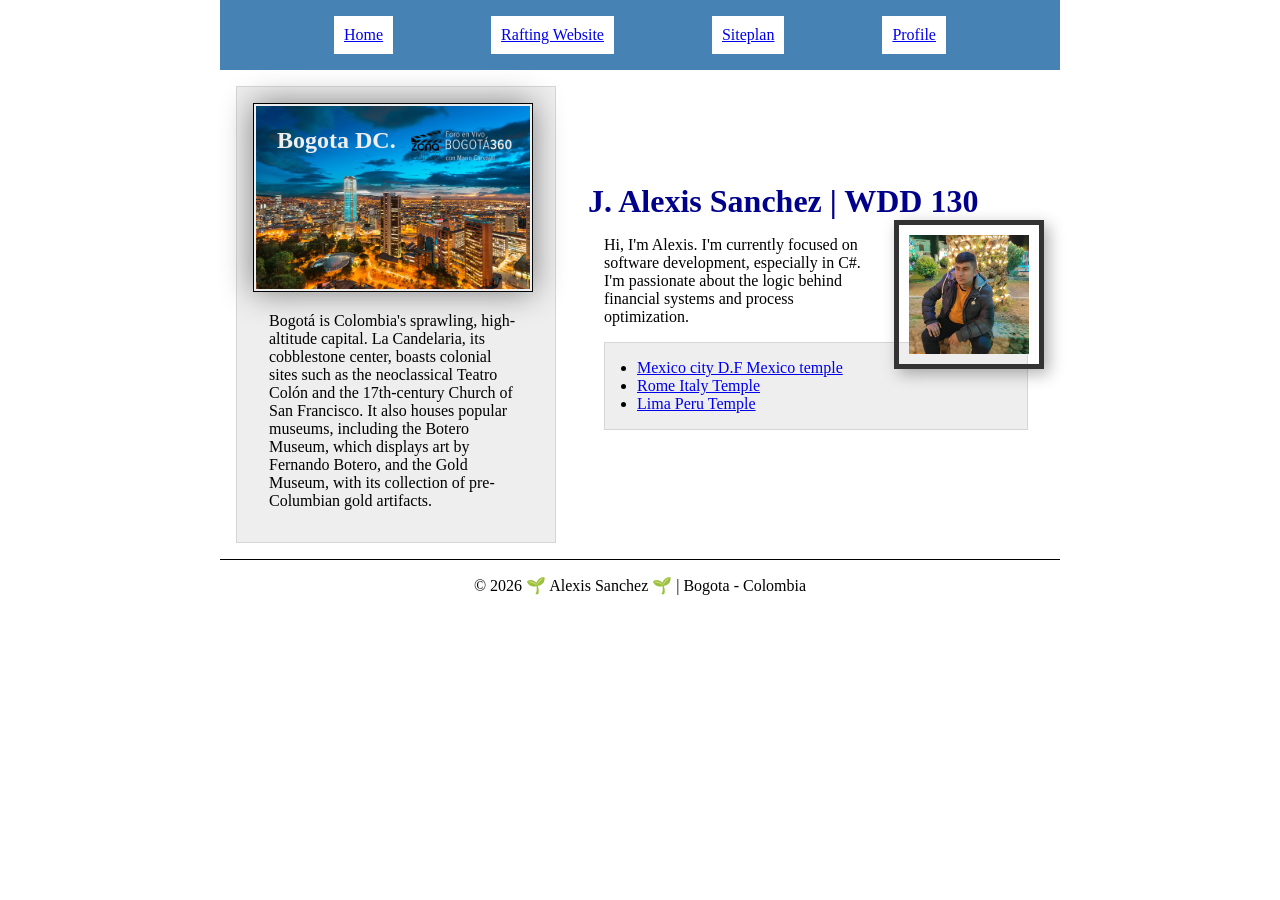
<file: index.html>
<!DOCTYPE html>
<html lang="en">

<head>
    <meta charset="UTF-8">
    <meta name="viewport" content="width=device-width, initial-scale=1.0">
    <title>J. Alexis Sanchez | WDD 130</title>
    <meta name="description"
      content="HTML fundamentals, intoducttion to principles of html and css, the pratice pages">
    <meta name="author" content="J. Alexis Sanchez">
    <link rel="stylesheet" href="styles/styles.css">

</head>

<body>
    <header>
        <nav>
            <a href="#">Home</a>
            <a href="wwr/">Rafting Website</a>
            <a href="wwr/site-plan-rafting.html">Siteplan</a>
            <a href="https://linkedin.com">Profile</a>
        </nav>
    </header>
    <div class="grid">
        <main>
            <h1>J. Alexis Sanchez | WDD 130</h1>
            <img src="images/profile.jpg" alt="Hello, My name is Alexis Sanchez">
            <p>Hi, I'm Alexis. I'm currently focused on software development, especially in C#. I'm
                passionate about the logic behind financial systems and process optimization.</p>

            <ul class="box indent">
                <li><a href="https://www.churchofjesuschrist.org/imgs/2dbb637a01da374959e9b50dd072294645917ea4/full/800%2C/0/default"
                      target="_blank">Mexico city D.F
                        Mexico temple</D></a></li>
                <li><a href="https://www.churchofjesuschrist.org/imgs/17e2c70d687fffedfe115197e57fa8f5d1d369bb/full/800%2C/0/default"
                      target="_blank">Rome Italy Temple </a></li>
                <li><a href="https://www.churchofjesuschrist.org/imgs/3f3327a93b9f11eeb2f0eeeeac1e45f6554046d6/full/800%2C/0/default"
                      target="_blank">Lima Peru Temple</a></li>
            </ul>

        </main>
        <aside class="box">
            <h2>Bogota DC.</h2>
            <img src="images/bogota.jpeg" alt="Bogota at night">
            <p>Bogotá is Colombia's sprawling, high-altitude capital. La Candelaria, its cobblestone
                center, boasts
                colonial sites such as the neoclassical Teatro Colón and the 17th-century Church of
                San
                Francisco.
                It also houses popular museums, including the Botero Museum, which displays art by
                Fernando Botero,
                and the Gold Museum, with its collection of pre-Columbian gold artifacts.</p>

        </aside>
    </div>
    <footer>
        <p>&copy; 2026 🌱 Alexis Sanchez 🌱 | Bogota - Colombia</p>
    </footer>
</body>

</html>
</file>
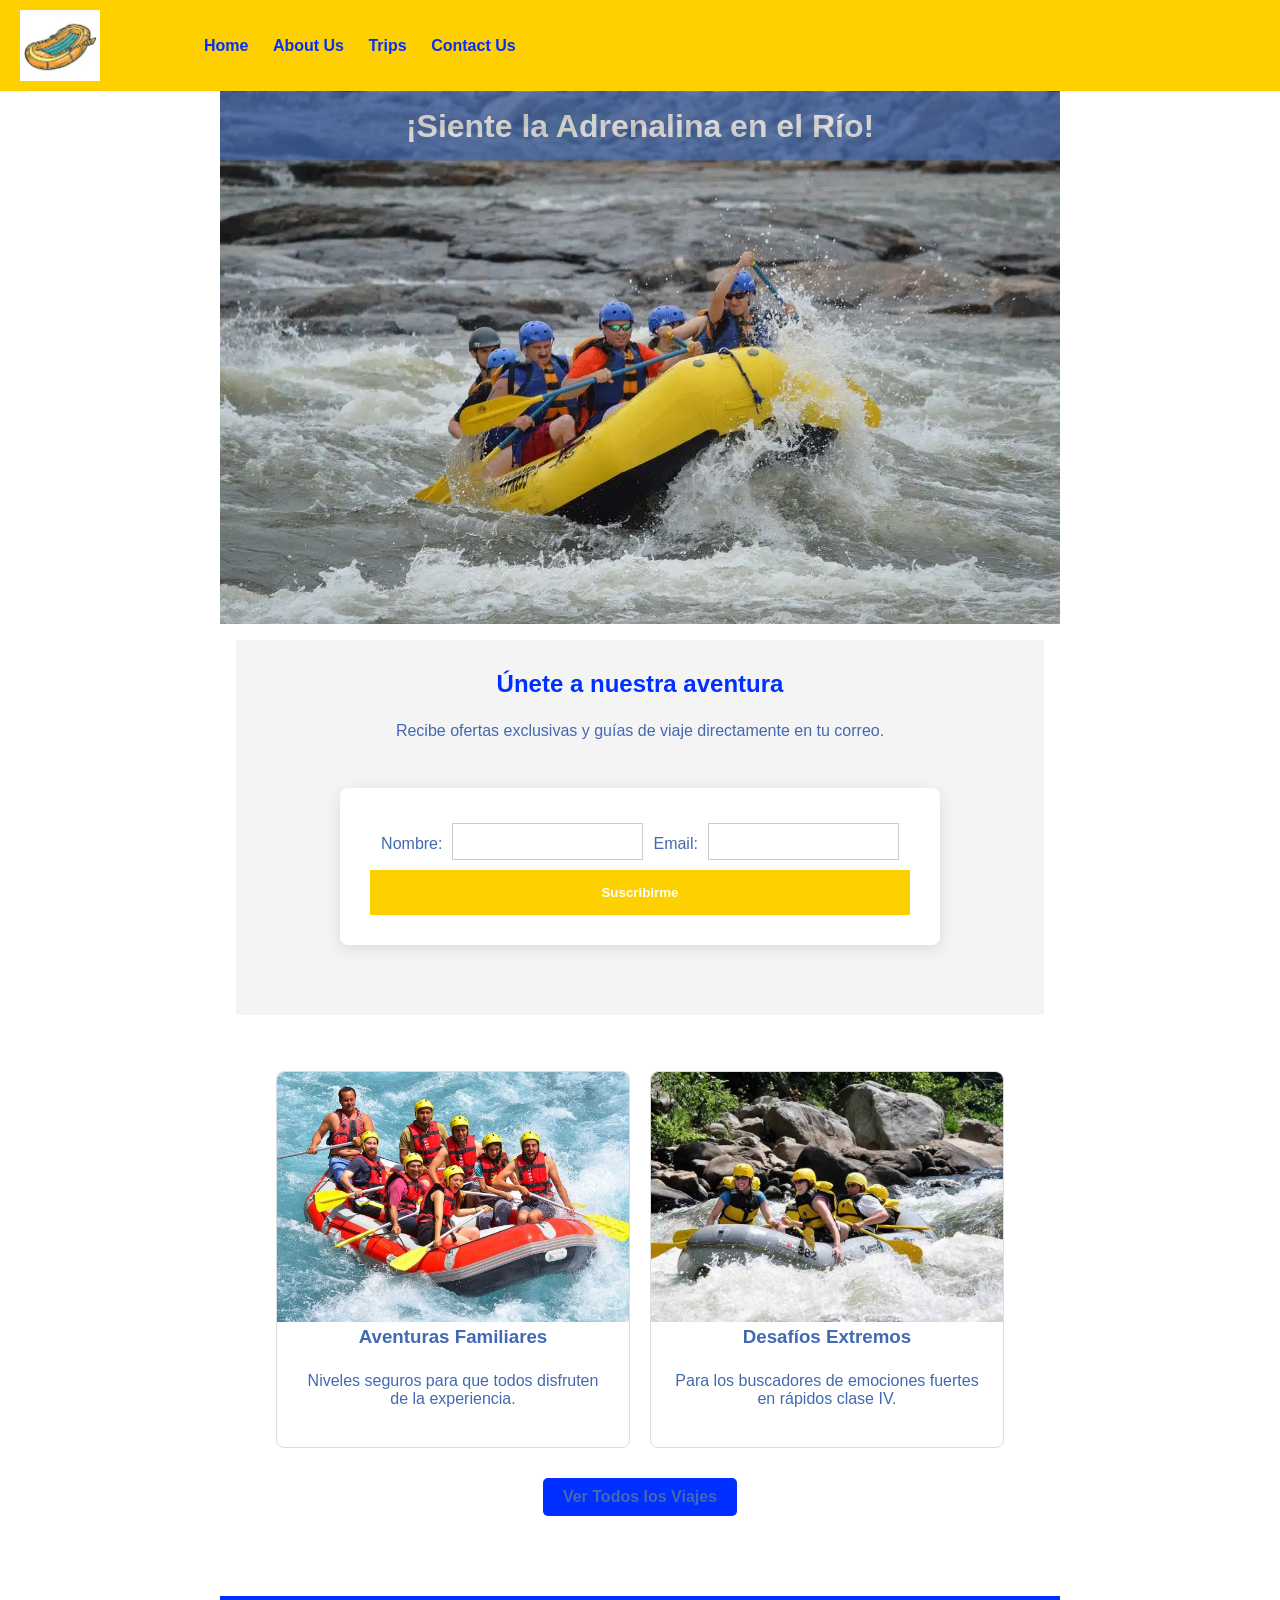
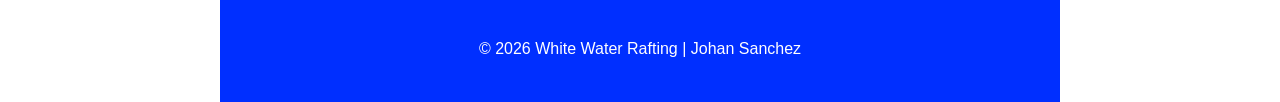
<file: wwr/index.html>
<!DOCTYPE html>
<html lang="es">

<head>
    <meta charset="UTF-8">
    <meta name="viewport" content="width=device-width, initial-scale=1.0">
    <title>White Water Rafting | Home</title>
    <meta name="description"
      content="Bienvenido a la mejor aventura de rafting en Colombia. Disfruta de la adrenalina y la naturaleza con expertos.">
    <link rel="stylesheet" href="styles/rafting.css">
</head>

<body>
    <header>
        <img src="images/logo.png.jpg" alt="Rafting Logo">
        <nav>
            <a href="index.html">Home</a>
            <a href="about.html">About Us</a>
            <a href="trips.html">Trips</a>
            <a href="contact.html">Contact Us</a>
        </nav>
    </header>

    <main>
        <div class="hero">
            <img src="images/rafting.png" alt="Rafting Adventure" class="hero-img">
            <h1 class="hero-msg">¡Siente la Adrenalina en el Río!</h1>
        </div>

        <section class="newsletter">
            <h2>Únete a nuestra aventura</h2>
            <p>Recibe ofertas exclusivas y guías de viaje directamente en tu correo.</p>
            <form>
                <label for="name">Nombre:</label>
                <input type="text" id="name" name="name" required>
                <label for="email">Email:</label>
                <input type="email" id="email" name="email" required>
                <button type="submit">Suscribirme</button>
            </form>
        </section>

        <section class="home-grid">
            <div class="grid-card">
                <img src="images/rafting1.png" alt="Rafting en familia">
                <h3>Aventuras Familiares</h3>
                <p>Niveles seguros para que todos disfruten de la experiencia.</p>
            </div>
            <div class="grid-card">
                <img src="images/rafting2.png" alt="Rafting extremo">
                <h3>Desafíos Extremos</h3>
                <p>Para los buscadores de emociones fuertes en rápidos clase IV.</p>
            </div>
            <div class="cta">
                <a href="trips.html" class="btn">Ver Todos los Viajes</a>
            </div>
        </section>
    </main>

    <footer>
        <p>&copy; 2026 White Water Rafting | Johan Sanchez</p>
    </footer>
</body>

</html>
</file>
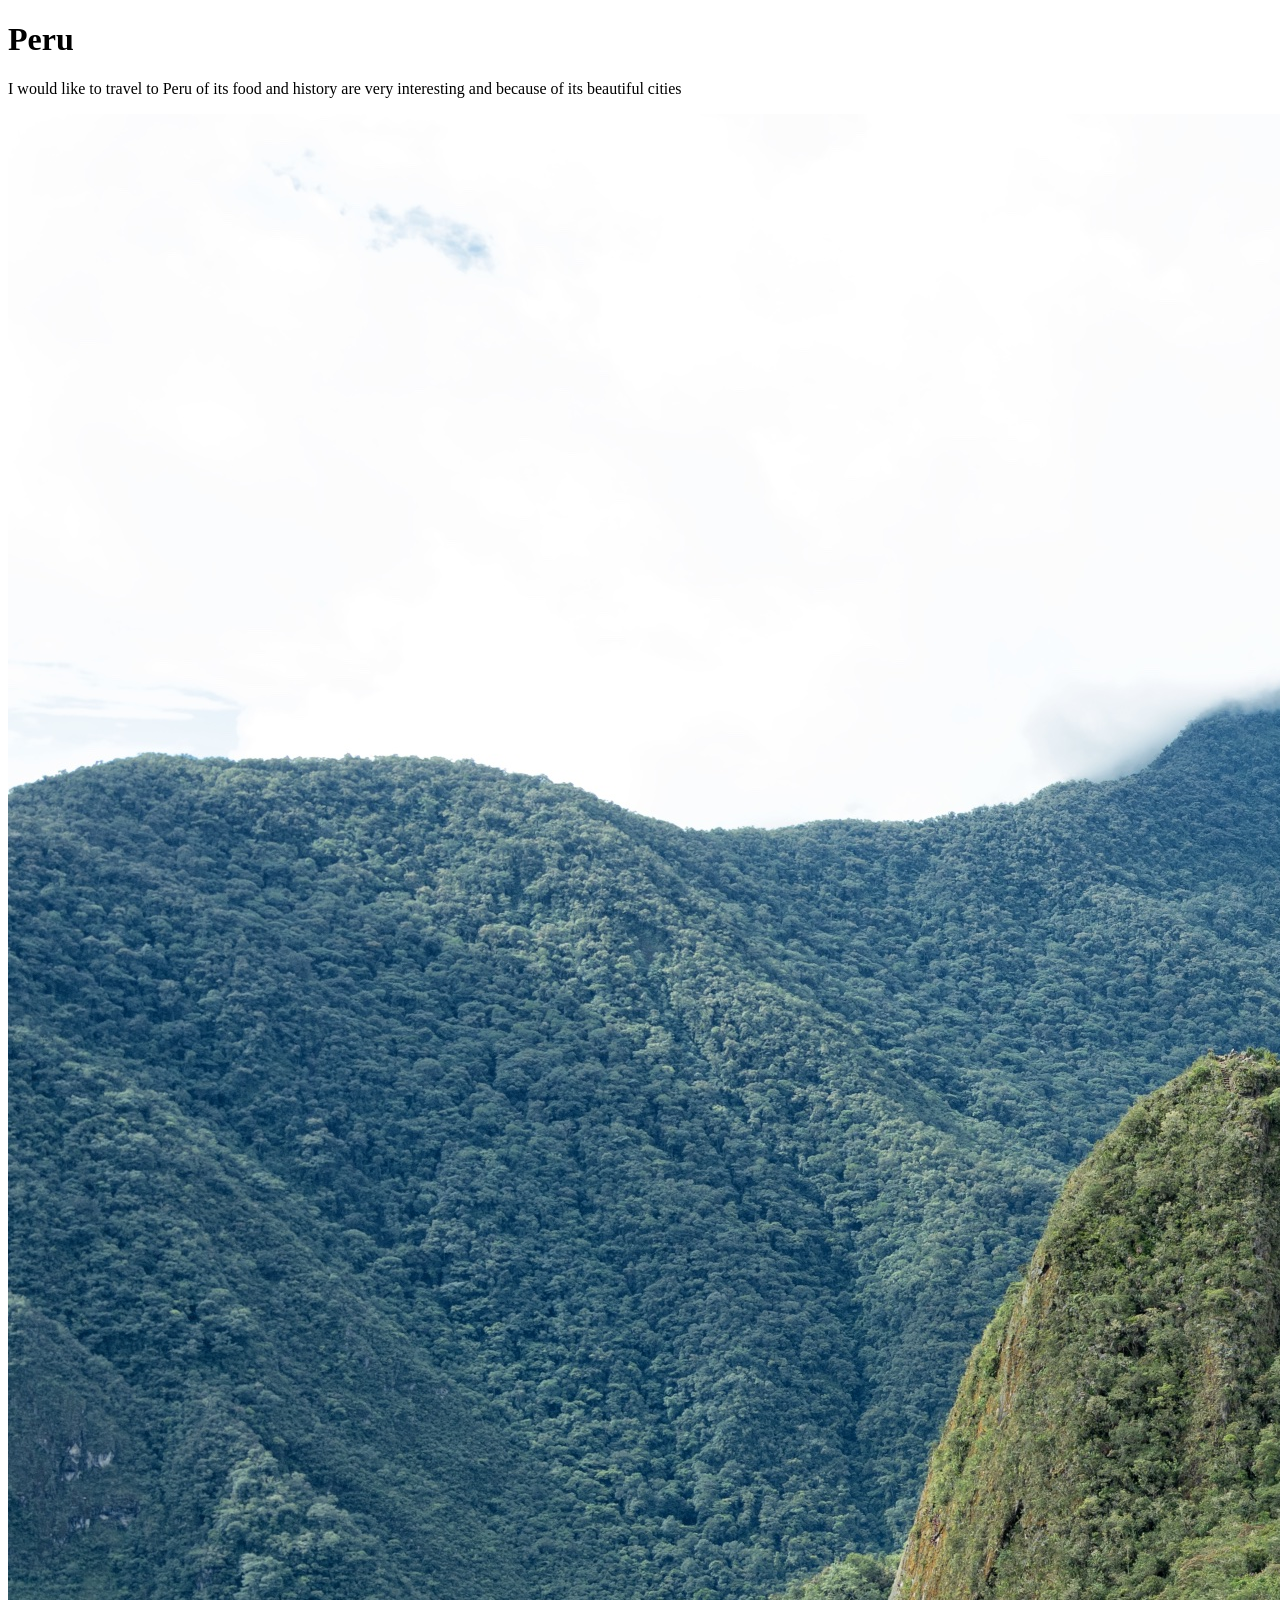
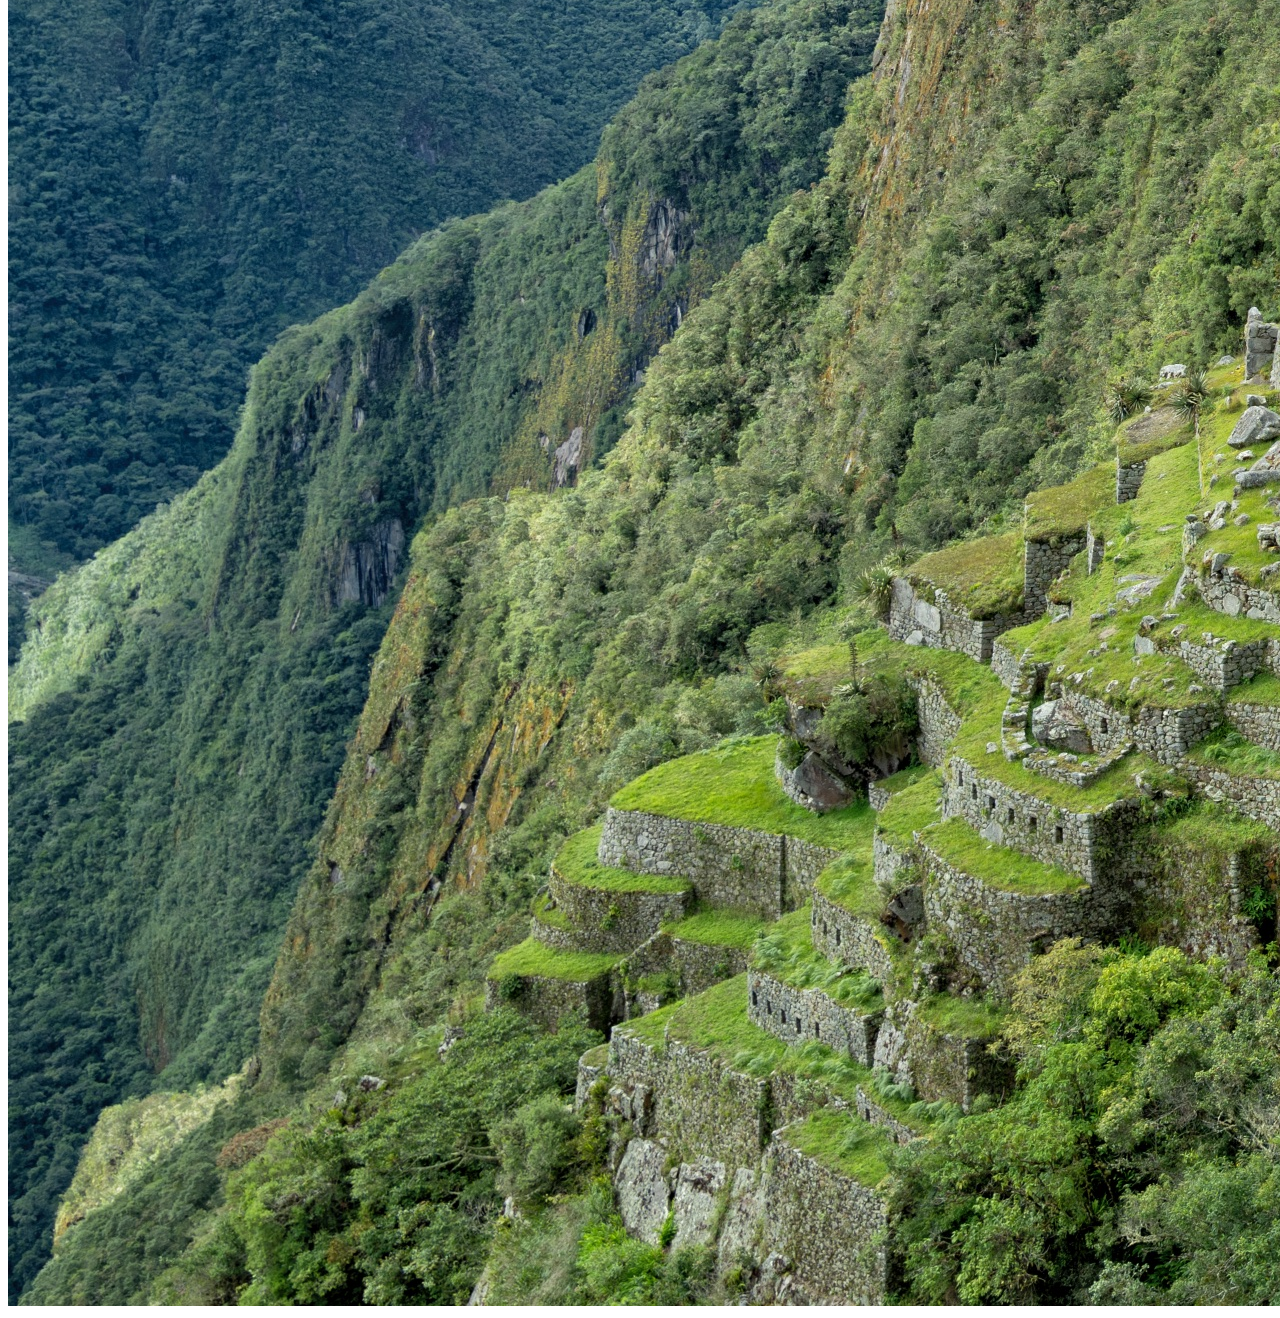
<file: week01/favorite-city.html>
<!DOCTYPE html>
<html lang="en">

<head>
    <meta charset="UTF-8">
    <meta name="viewport" content="width=device-width, initial-scale=1.0">
    <title>Favorite city</title>
</head>

<body>
    <h1>Peru</h1>
    <p>I would like to travel to Peru of its food and history are very interesting and because of
        its beautiful cities</p>
    <img src="images/machu-pichu.jpg" alt="Peru">


</body>

</html>
</file>
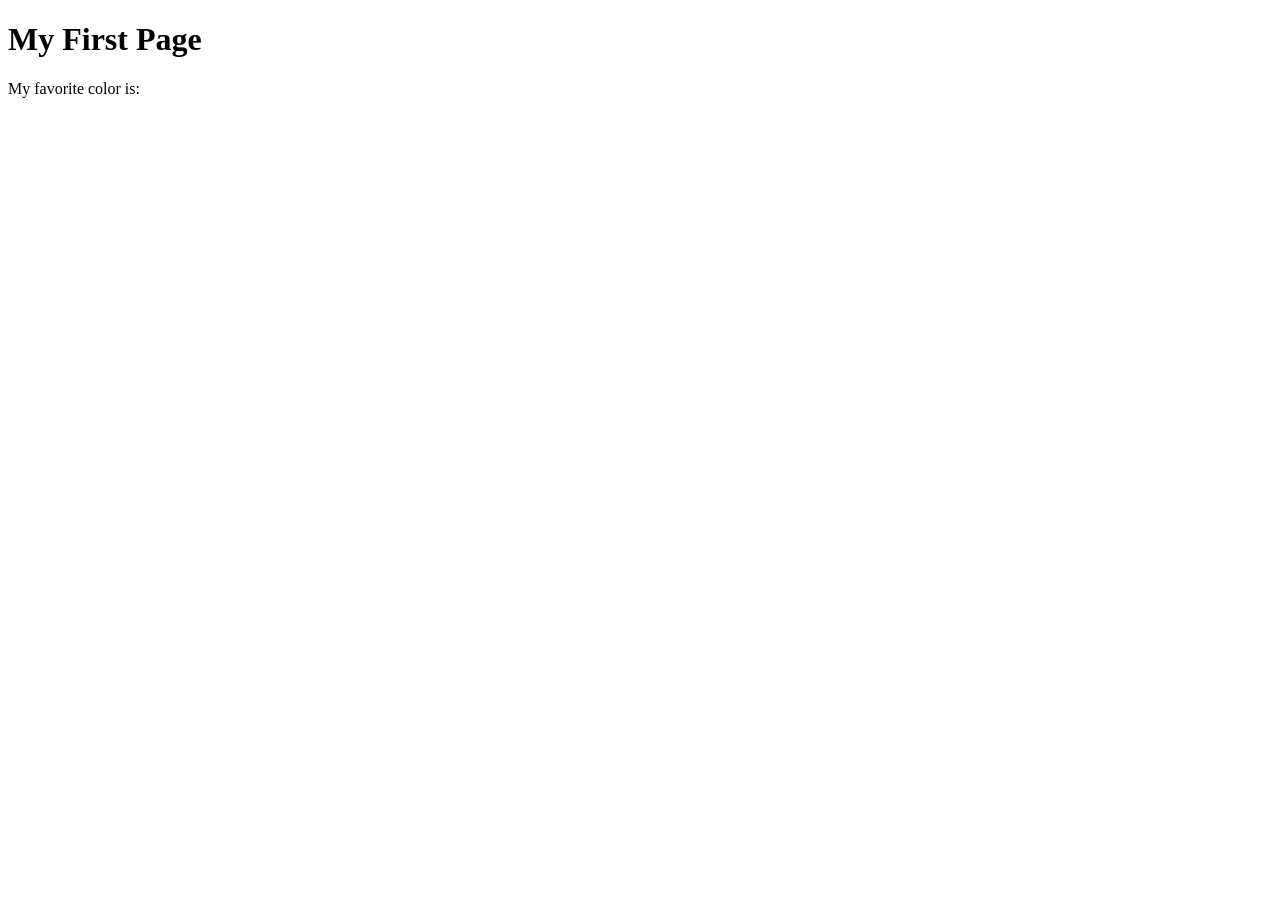
<file: week01/first-page.html>
<!DOCTYPE html>
<html lang="en">
<head>
    <meta charset="UTF-8">
    <meta name="viewport" content="width=device-width, initial-scale=1.0">
    <title>My First Page</title>
</head>
<body>
    <h1>My First Page</h1>
    <p>My favorite color is: </p>
</body>
</html>
</file>
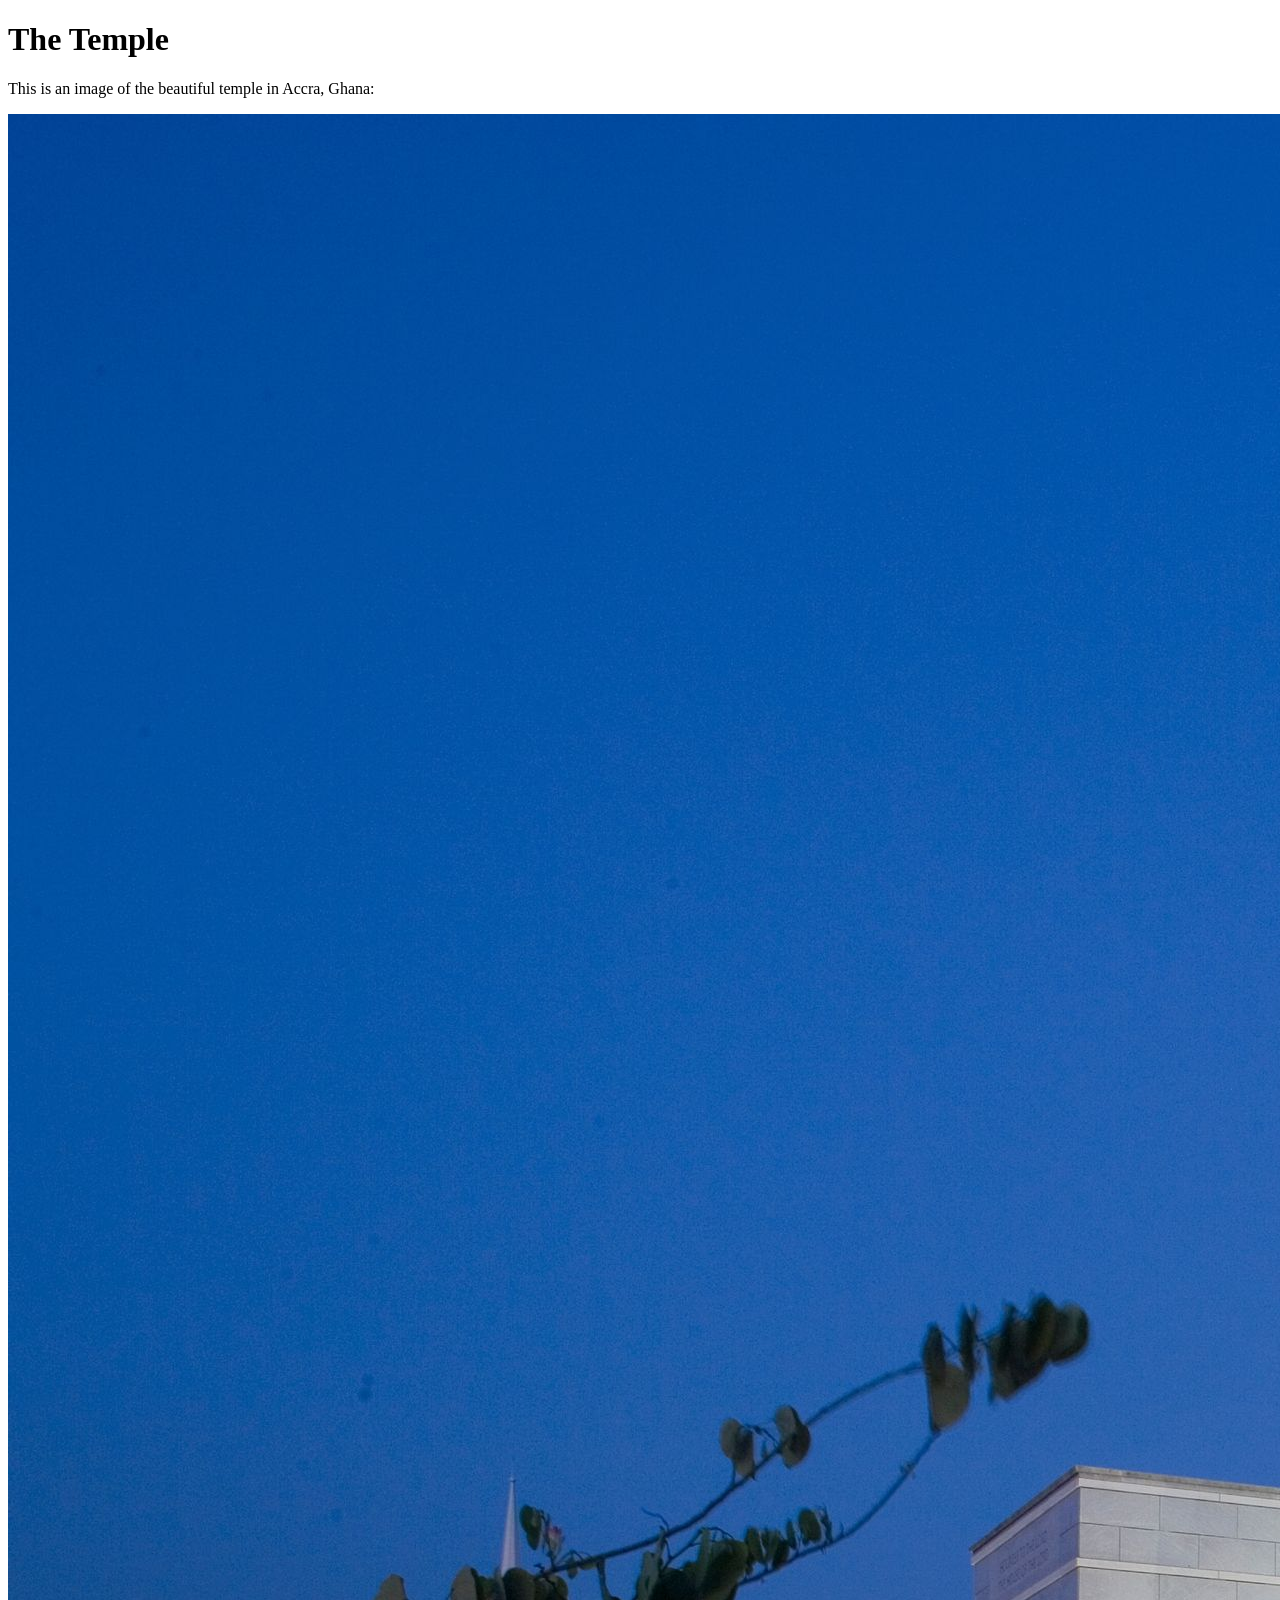
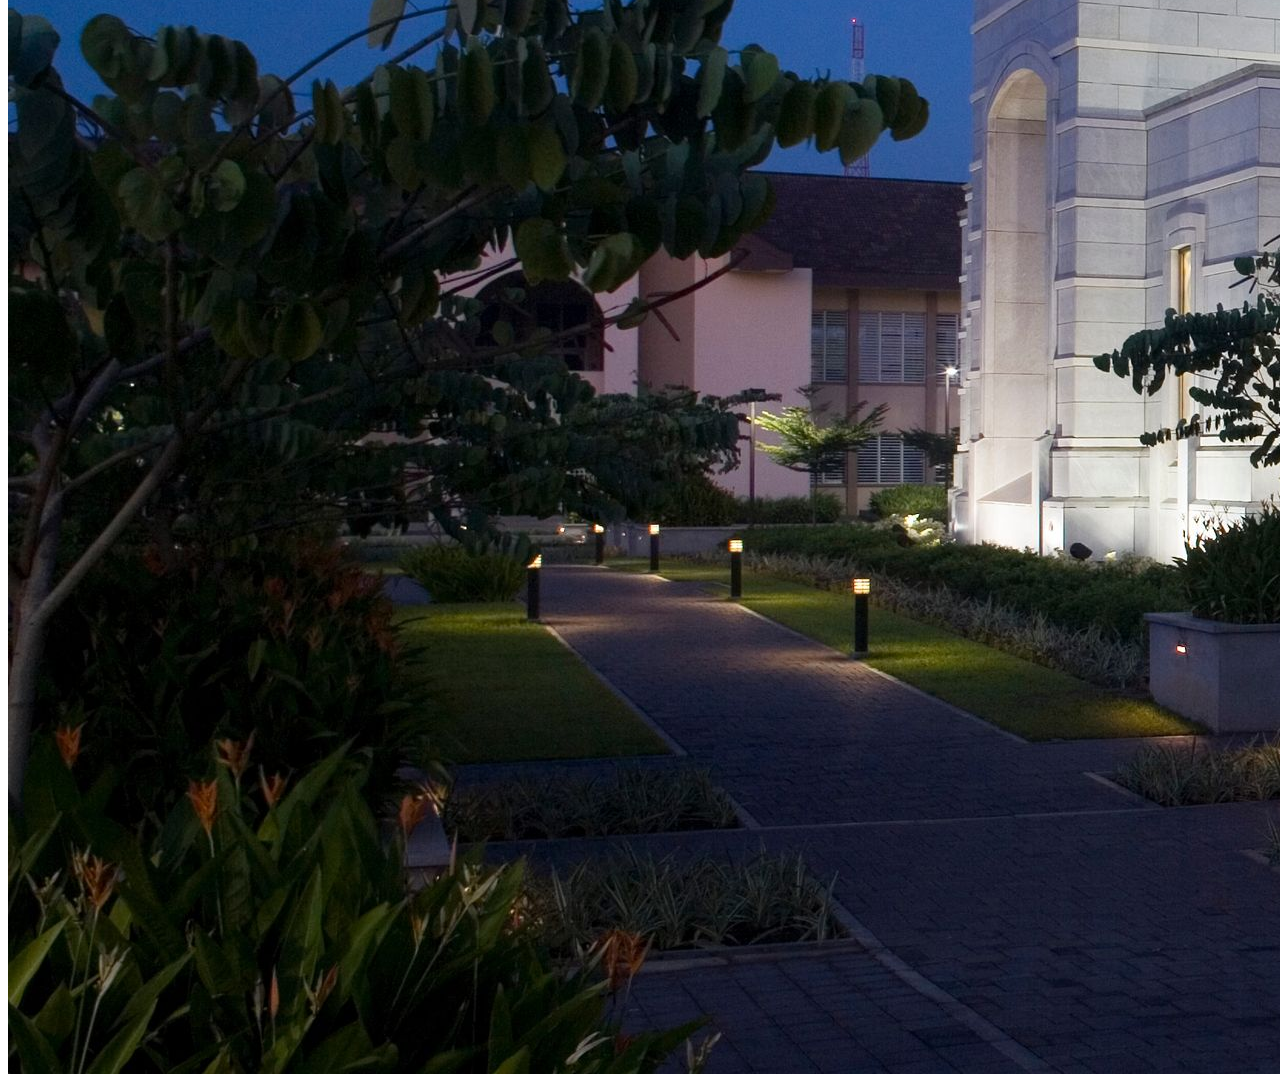
<file: week01/images.html>
<!DOCTYPE html>
<html lang="en">
<head>
    <meta charset="UTF-8">
    <meta name="viewport" content="width=device-width, initial-scale=1.0">
    <title>Temple Image</title>
</head>
<body>
    <h1>The Temple</h1>
    <p>This is an image of the beautiful temple in Accra, Ghana:</p>
    <img src="images/temple-large.jpeg" alt="The Accra Ghana Temple">
    
</body>
</html>
</file>
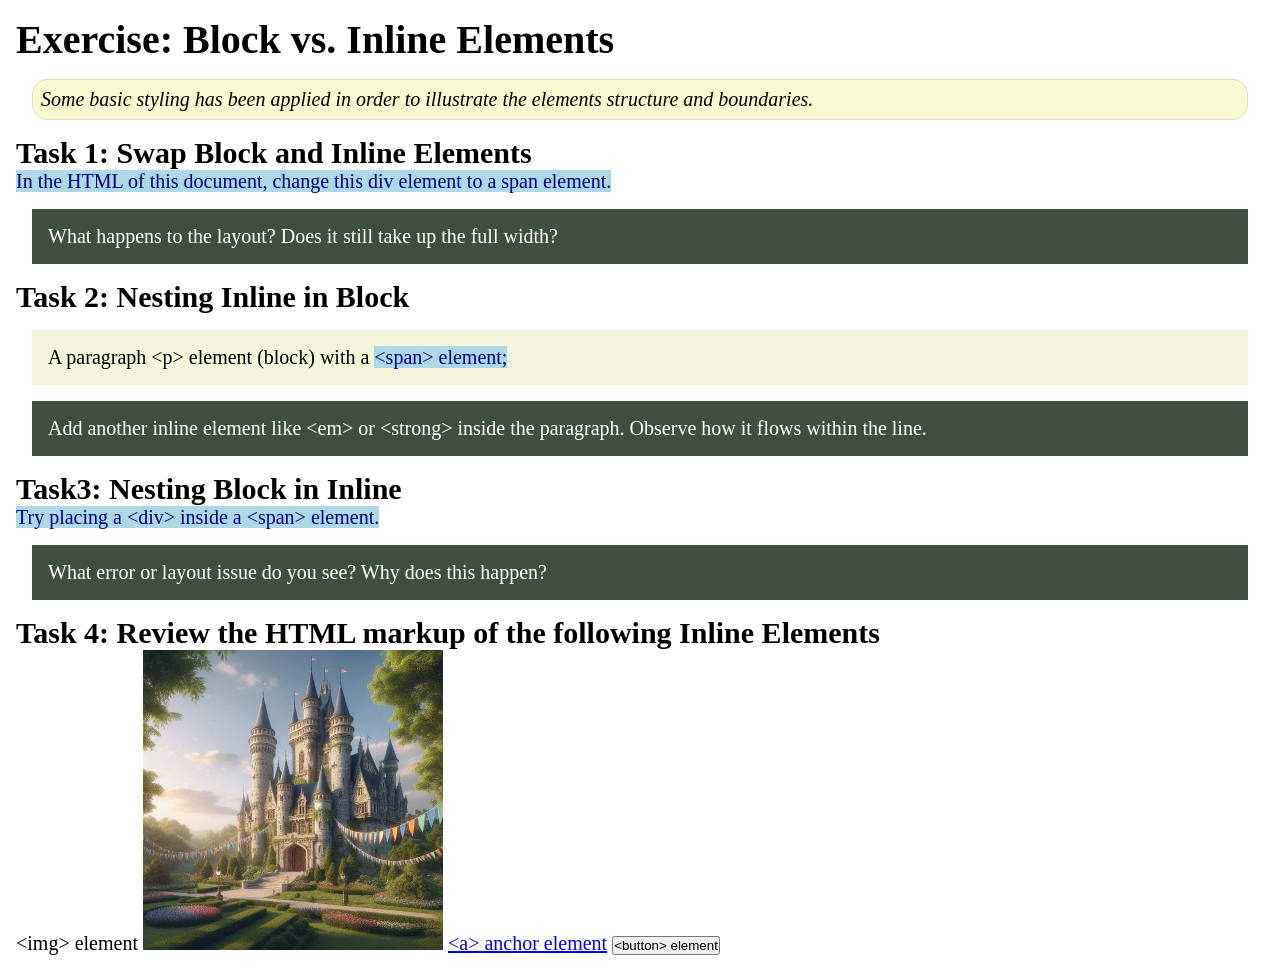
<file: week02/block-vs-inline.html>
<!DOCTYPE html>
<html lang="en">

<head>
    <meta charset="UTF-8">
    <meta name="viewport" content="width=device-width, initial-scale=1.0">
    <title>Exercise: Block vs. Inline Elements</title>
    <link rel="stylesheet" href="styles/block-vs-inline.css">
</head>

<body>
    <main>
        <h1>Exercise: Block vs. Inline Elements</h1>
        <p class="note">Some basic styling has been applied in order to illustrate the elements
            structure and
            boundaries.</p>

        <h2>Task 1: Swap Block and Inline Elements</h2>
        <span>In the HTML of this document, change this div element to a span element.</span>

        <p class="question">What happens to the layout? Does it still take up the full width?</p>

        <h2>Task 2: Nesting Inline in Block</h2>
        <p>A paragraph &lt;p&gt; element (block) with a <span>&lt;span&gt; element;</span></p>
        <p class="question">Add another inline element like &lt;em&gt; or
            &lt;strong&gt;
            inside the
            paragraph. Observe
            how it flows within the line.</p>

        <h2>Task3: Nesting Block in Inline</h2>
        <span>Try placing a &lt;div&gt; inside a &lt;span&gt; element.</span>
        <p class="question">What error or layout issue do you see? Why does this happen?</p>


        <h2>Task 4: Review the HTML markup of the following Inline Elements</h2>
        &lt;img&gt; element
        <img src="images/castle.webp" alt="placeholder image (images are inline)" width="300"
          height="300">
        <a href="https://churchofjesuschrist.org">&lt;a&gt; anchor element</a>
        <button type="button">&lt;button&gt; element</button>
    </main>
</body>

</html>
</file>
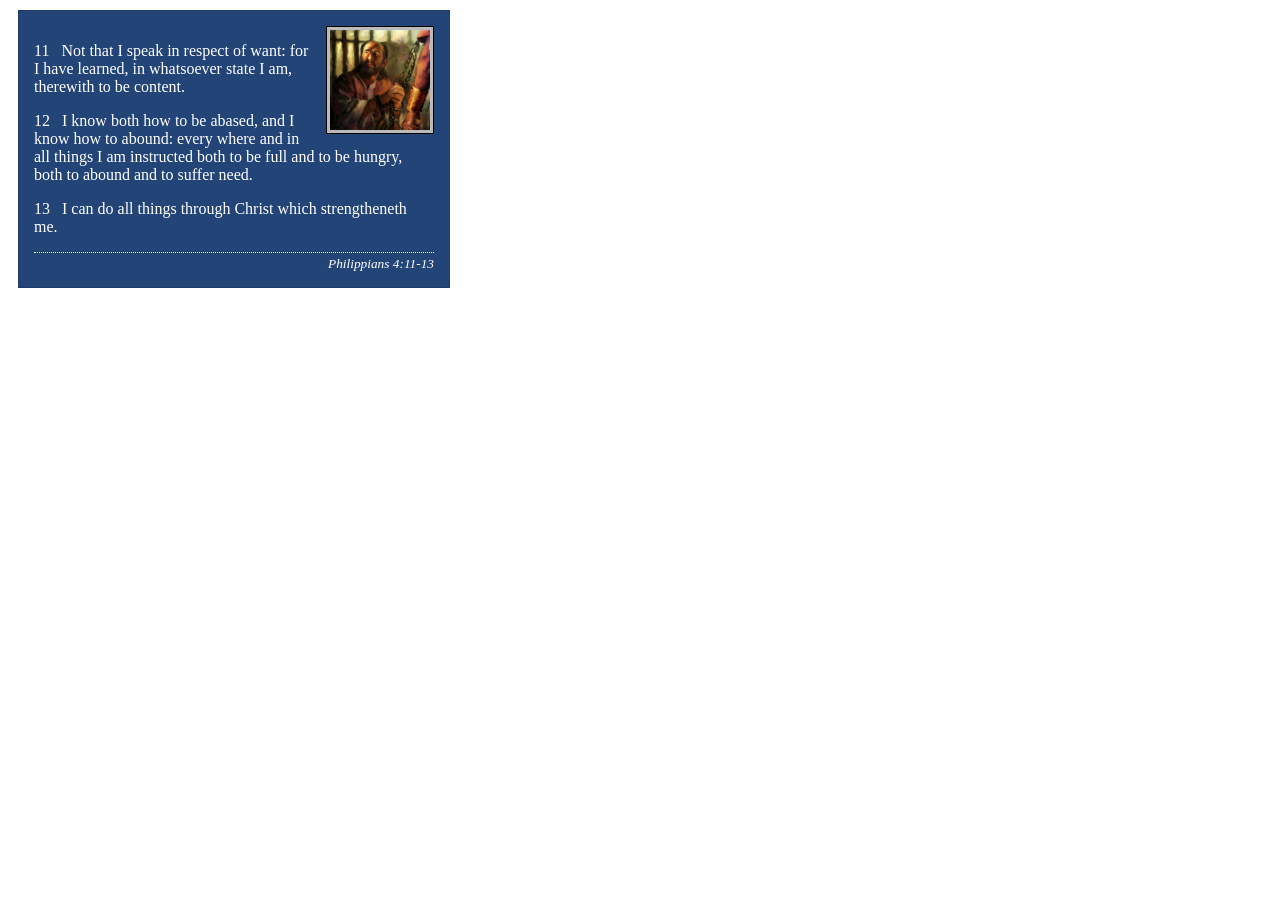
<file: week02/box-model-solution.html>
<!DOCTYPE html>
<html lang="en">
<head>
    <meta charset="UTF-8">
    <meta name="viewport" content="width=device-width, initial-scale=1.0">
    <title>Box Model Activity</title>
    <link rel="stylesheet" href="styles/box-model-solution.css">
</head>
<body>
    <main>
        <div class="callout">
            <img src="images/apostle-paul-imprisoned.webp" alt="Paul the Apostle - Imprisoned in Rome" width="200" height="200">
            <blockquote>
                <p>11 &nbsp; Not that I speak in respect of want: for I have learned, in whatsoever state I am, therewith to be content.</p>
                <p>12 &nbsp; I know both how to be abased, and I know how to abound: every where and in all things I am instructed both to be full and to be hungry, both to abound and to suffer need.</p>
                <p>13 &nbsp; I can do all things through Christ which strengtheneth me.</p>
            </blockquote>
            <cite>Philippians 4:11-13</cite>
        </div>
    </main>
</body>
</html>
</file>
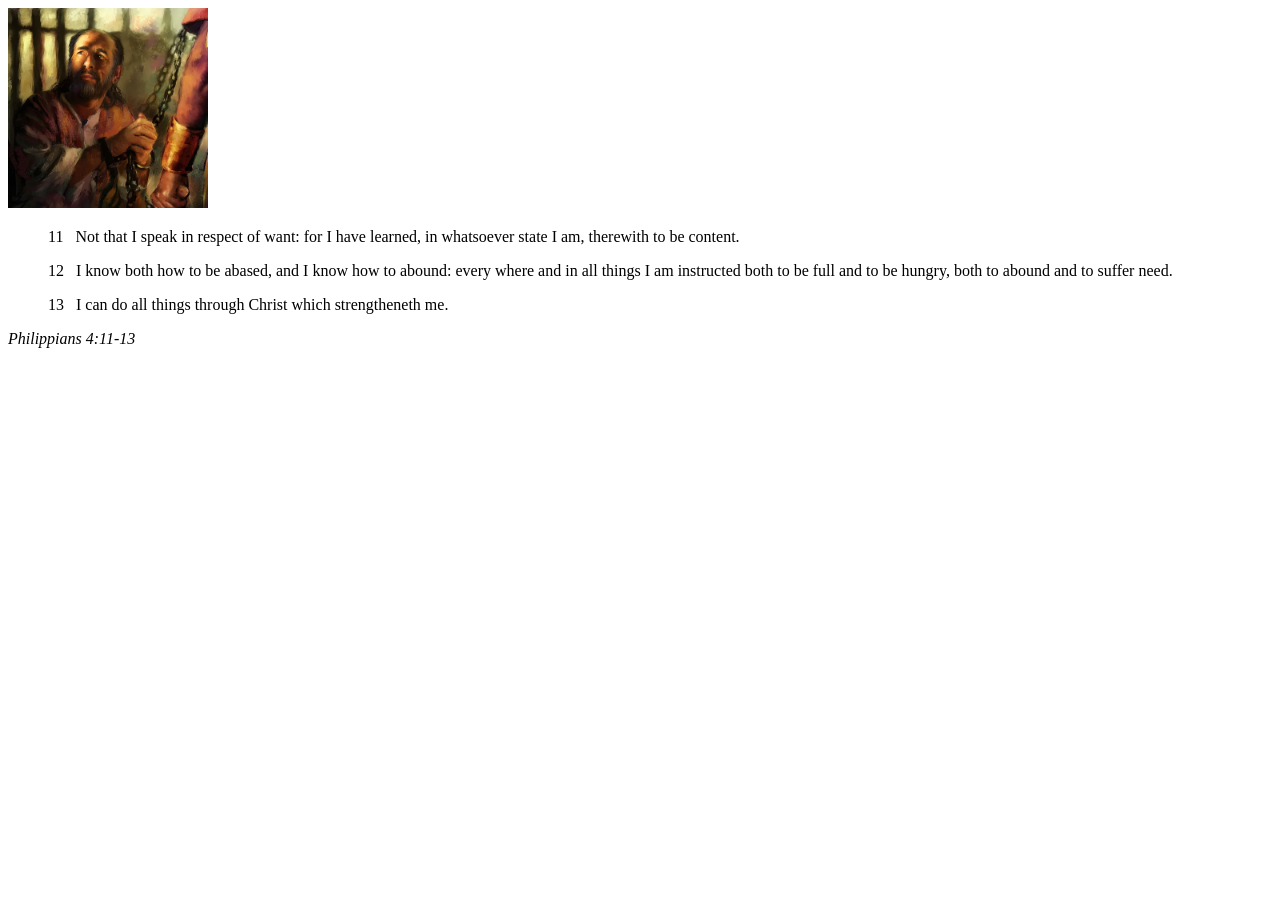
<file: week02/box-model.html>
<!DOCTYPE html>
<html lang="en">

<head>
    <meta charset="UTF-8">
    <meta name="viewport" content="width=device-width, initial-scale=1.0">
    <title>Box Model Activity</title>
    <link rel="stylesheet" href="styles/box-model.css">

<body>
    <main>
        <div class="callout">
            <img src="images/apostle-paul-imprisoned.webp"
              alt="Paul the Apostle - Imprisoned in Rome" width="200" height="200">
            <blockquote>
                <p>11 &nbsp; Not that I speak in respect of want: for I have learned, in whatsoever
                    state I am, therewith to be content.</p>
                <p>12 &nbsp; I know both how to be abased, and I know how to abound: every where and
                    in all things I am instructed both to be full and to be hungry, both to abound
                    and to suffer need.</p>
                <p>13 &nbsp; I can do all things through Christ which strengtheneth me.</p>
            </blockquote>
            <cite>Philippians 4:11-13</cite>
        </div>
    </main>
</body>

</html>
</file>
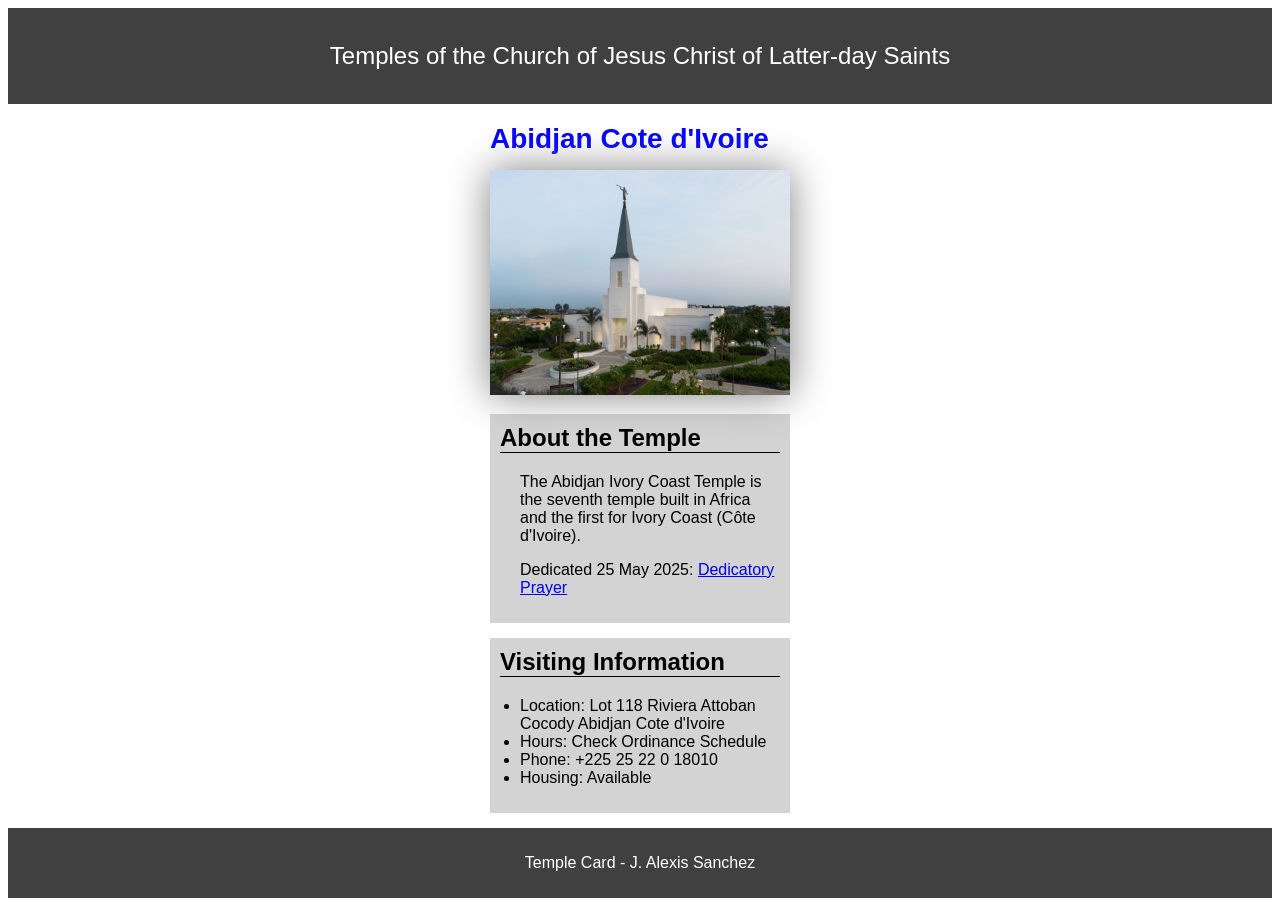
<file: week02/temple.html>
<!DOCTYPE html>
<html lang="en">

<head>
    <meta charset="UTF-8">
    <meta name="viewport" content="width=device-width, initial-scale=1.0">
    <title>Temple Card - Abidjan Cote d'Ivoire</title>
    <link rel="Stylesheet" href="styles/temple.css">
</head>

<body>
    <header>
        <p>Temples of the Church of Jesus Christ of Latter-day Saints</p>
    </header>
    <main>
        <h1>Abidjan Cote d'Ivoire</h1>
        <picture>
            <img src="images/abidjan-ivory-coast.jpeg" alt="Abidjan Cote d'Ivoire Temple">
        </picture>
        <section>
            <h2>About the Temple</h2>
            <p>The Abidjan Ivory Coast Temple is the seventh temple built in Africa and the first
                for Ivory Coast (Côte
                d'Ivoire).</p>
            <p>Dedicated 25 May 2025: <a
                  href="https://www.churchofjesuschrist.org/temples/dedicatory-prayer/abidjan-ivory-coast-temple/2025-05-25?lang=eng"
                  target="_blank" rel="noopener noreferrer">Dedicatory Prayer</a></p>
        </section>
        <section>
            <h2>Visiting Information</h2>
            <ul>
                <li>Location: Lot 118 Riviera Attoban Cocody Abidjan Cote d'Ivoire</li>
                <li>Hours: Check Ordinance Schedule</li>
                <li>Phone: +225 25 22 0 18010</li>
                <li>Housing: Available</li>
            </ul>
        </section>
    </main>
    <footer>
        <p>Temple Card - J. Alexis Sanchez</p>
    </footer>
</body>

</html>
</file>
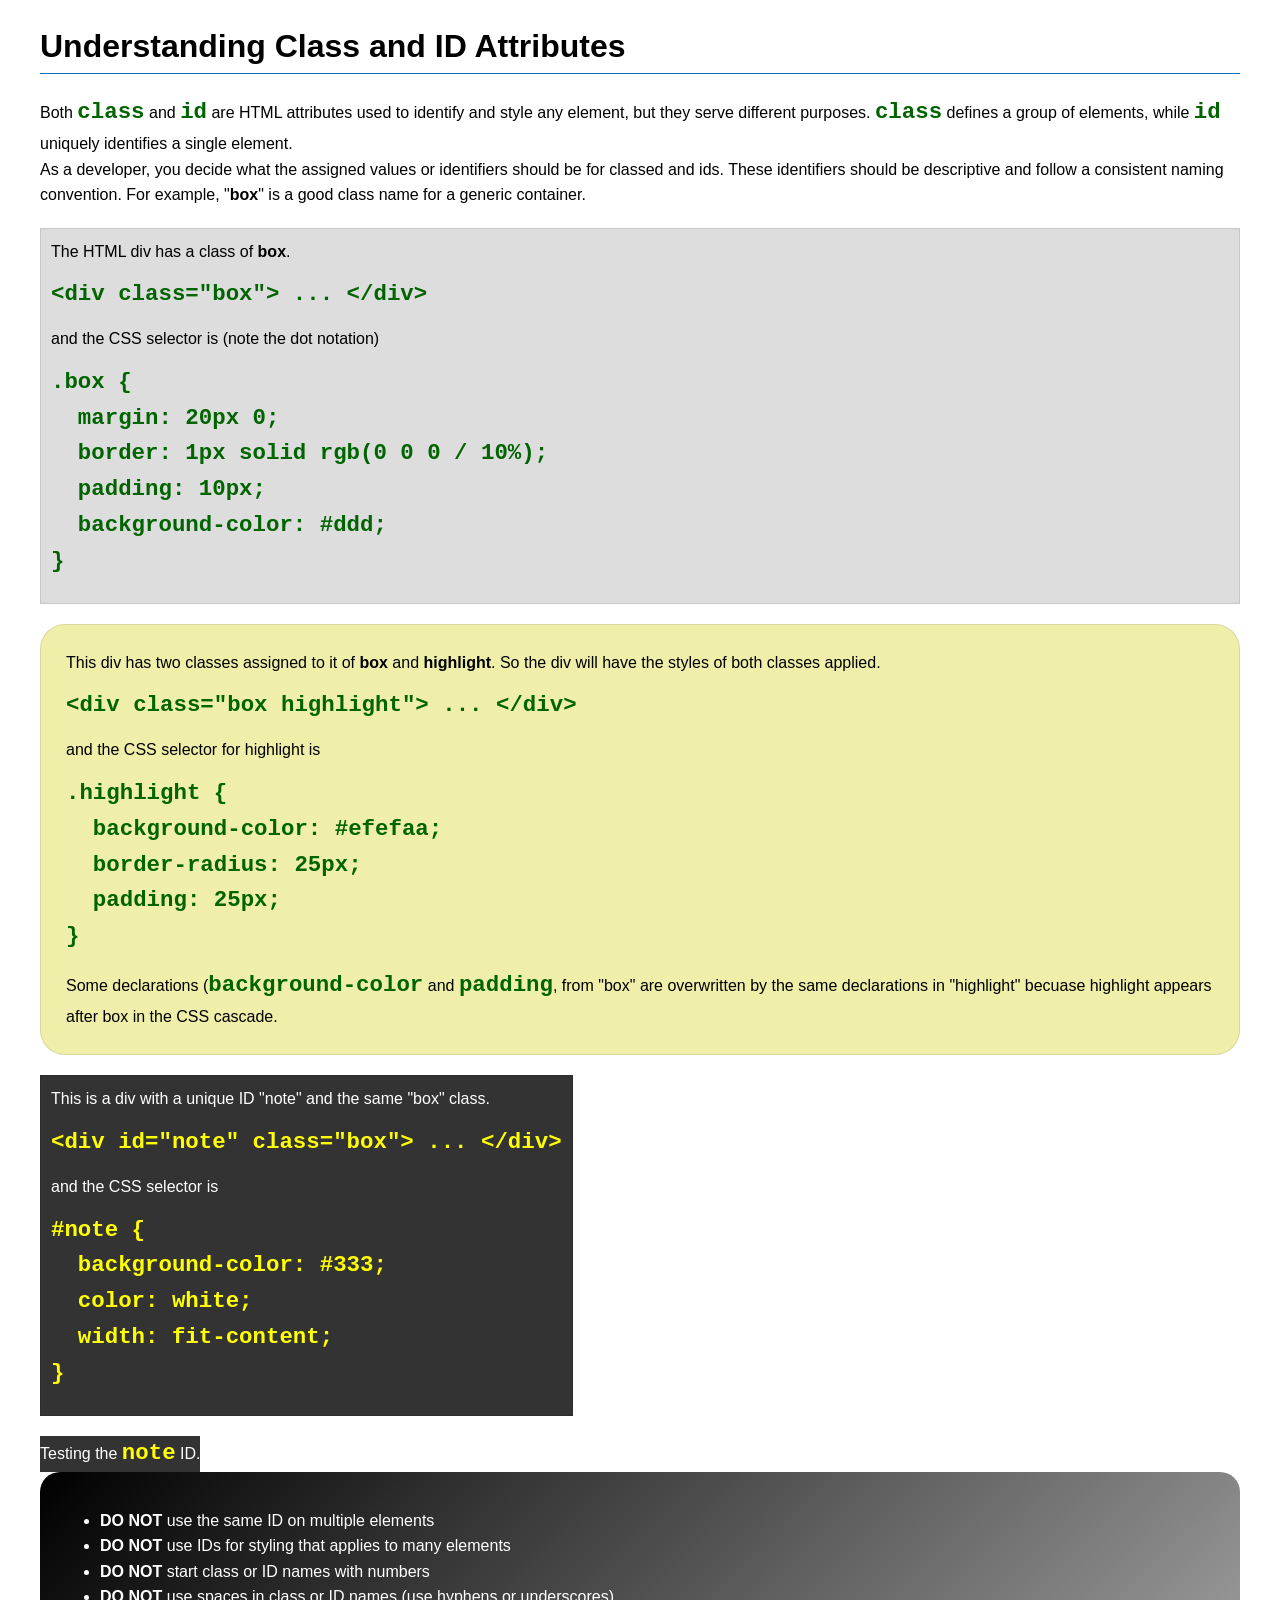
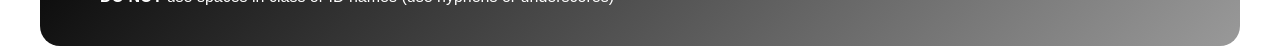
<file: week03/class-and-id.html>
<!DOCTYPE html>
<html lang="en">

<head>
    <meta charset="UTF-8">
    <meta name="viewport" content="width=device-width, initial-scale=1.0">
    <title>Class vs ID Attributes</title>
    <link rel="stylesheet" href="styles/class-and-id.css">
</head>

<body>
    <h1>Understanding Class and ID Attributes</h1>
    <p>Both <code>class</code> and <code>id</code> are HTML attributes used to identify and style any element, but they
        serve different purposes. <code>class</code> defines a group of elements, while <code>id</code> uniquely
        identifies a single element.</p>
    <p>As a developer, you decide what the assigned values or identifiers should be for classed and ids. These
        identifiers should be
        descriptive and follow a consistent naming convention. For example, "<strong>box</strong>" is a good class name
        for a generic container.</p>
    <div class="box">
        <p>The HTML div has a class of <strong>box</strong>.</p>
        <pre><code class="html">&lt;div class="box"&gt; ... &lt;/div&gt;</code></pre>
        and the CSS selector is (note the dot notation)
        <pre><code class="css">.box {
  margin: 20px 0;
  border: 1px solid rgb(0 0 0 / 10%);
  padding: 10px;
  background-color: #ddd; 
}</code></pre>
    </div>

    <div class="box highlight">
        <p>This div has two classes assigned to it of <strong>box</strong> and <strong>highlight</strong>. So the div
            will have the styles of both classes applied.</p>
        <pre><code class="html">&lt;div class="box highlight"&gt; ... &lt;/div&gt;</code></pre>
        and the CSS selector for highlight is
        <pre><code class="css">.highlight {
  background-color: #efefaa;
  border-radius: 25px;
  padding: 25px;
}</code></pre>
<p>Some declarations (<code>background-color</code> and <code>padding</code>, from "box" are overwritten by the same declarations in "highlight" becuase highlight appears after box in the CSS cascade.</p>
    </div>

    <div id="note" class="box">
        <p>This is a div with a unique ID "note" and the same "box" class.</p>
        <pre><code class="html">&lt;div id="note" class="box"&gt; ... &lt;/div&gt;</code></pre>
        and the CSS selector is
        <pre><code class="css">#note {
  background-color: #333;
  color: white;
  width: fit-content;
}</code></pre>
    </div>

    <div id="note">
        <p>Testing the <code>note</code> ID.</p>
    </div>

    <section id="best-practice">
        <ul>
            <li><strong>DO NOT</strong> use the same ID on multiple elements</li>
            <li><strong>DO NOT</strong> use IDs for styling that applies to many elements</li>
            <li><strong>DO NOT</strong> start class or ID names with numbers</li>
            <li><strong>DO NOT</strong> use spaces in class or ID names (use hyphens or underscores)</li>
        </ul>
    </section>




</body>

</html>
</file>
<file: styles/styles.css>
* {
    margin: 0;
    padding: 0;
    box-sizing: border-box;
}

body {
    font-size: 16px;
    font-family: 'Times New Roman', Times, serif;
}

nav {
    background-color: steelblue;
    padding: 1rem;
    display: flex;
    align-items: center;
    justify-content: space-evenly;

}

nav a {
    background-color: white;
    display: block;
    padding: 10px;
}

h1 {
    color: darkblue;
}

img {
    width: 150px;
    height: auto;
    border: 1px solid black;
    padding: 2px;
    box-shadow: 0 0 30px gray;
}

aside {
    width: 20em;
    position: relative;
    grid-column: 1;
    grid-row: 1;
}

aside {
    display: block;
}

aside img {
    width: 280px;
    height: auto;
}

aside h2 {
    position: absolute;
    top: 40px;
    left: 40px;
    color: #eee;
}

main {
    margin: 1rem;
    grid-column: 2;
}

main img {
    width: 150px;
    height: auto;
    border: 5px solid #333333;
    padding: 10px;
    box-shadow: 5px 5px 15px rgba(0, 0, 0, 0.3);
    float: right;
    margin: 0 0 1rem 1rem;
}

p {
    margin: 1rem;
}

footer {
    margin-top: 15px;
    border-top: 1px solid #000;
    text-align: center;
}

.box {
    margin: 1rem;
    border: 1px solid rgba(0, 0, 0, .1);
    padding: 1rem;
    background-color: #eee;
    color: #000;
}

.indent {
    padding-left: 2rem;
}

header,
.grid,
footer {
    max-width: 840px;
    margin: auto;
}

.grid {
    display: grid;
    align-items: center;
}
</file>
<file: wwr/styles/rafting.css>
:root {
    --primary-color: #ffd000;
    --secondary-color: #002fff;
    --accent-color: #4269b1;
    --white: #ffffff;
    --font-main: Arial, sans-serif;
    --heading-font: Arial, sans-serif;

}

* {
    margin: 0;
    padding: 0;
    box-sizing: border-box;
}

body {
    font-family: var(--font-main);
    color: var(--accent-color);
}

main,
footer {
    max-width: 840px;
    margin: 0 auto;
    width: 100%;
}

h1,
h2 {
    font-family: var(--heading-font);
}

h1 {
    position: relative;
    padding: 16px;
    text-align: center;
    opacity: 0.7;
    background-color: var(--accent-color);
    color: #fff;
}

.hero h1 {
    position: absolute;
    top: 35px;
    width: 100%;
    padding: 16px;
    text-align: center;
    opacity: 0.7;
    background-color: var(--accent-color);
    color: #fff;
}

h2 {
    color: var(--secondary-color);
}

nav,
p,
section,
article {
    margin: 16px;
    padding: 8px;
}

header {
    display: grid;
    grid-template-columns: 150px 1fr;
    align-items: center;
    background-color: var(--primary-color);
    padding: 10px 20px;
}

header img {
    width: 80px;
}

header nav a {
    color: var(--secondary-color);
    text-decoration: none;
    font-weight: bold;
    padding: 10px;
}

header nav a.active {
    color: #ffffff !important;
    background-color: rgba(0, 0, 0, 0.3);
    border-bottom: 2px solid var(--secondary-color);
}

.hero {
    position: relative;
}

.hero img {
    width: 100%;
    height: auto;
    display: block;
}

.hero-msg {
    position: absolute;
    top: 50%;
    left: 50%;
    transform: translate(-50%, -50%);
    background-color: rgba(0, 0, 0, 0.6);
    color: white;
    padding: 20px;
}

.hero article {
    position: absolute;
    top: 90px;
    width: 95%;
    padding: 10px;
    text-align: center;
    opacity: 0.7;
    background-color: var(--accent-color);
    color: #fff;
}

.hero article img {
    float: right;
    width: 125px;
}

.home-grid {
    display: grid;
    grid-template-columns: 1fr 1fr;
    gap: 20px;
    padding: 40px;
}

.contact-info {
    display: grid;
    grid-template-columns: 1fr 1fr;
    gap: 20px;
    max-width: 900px;
    margin: 40px auto;
    padding: 20px;
}

.cta {
    grid-column: 1 / span 2;
    text-align: center;
}

.grid-card {
    background-color: var(--white);
    border: 1px solid #ddd;
    border-radius: 8px;
    text-align: center;
    padding-bottom: 15px;
}

.grid-card img,
.trip-item img {
    width: 100%;
    height: 250px;
    object-fit: cover;
    border-radius: 8px 8px 0 0;
}

.gallery {
    display: grid;
    grid-template-columns: repeat(auto-fit, minmax(200px, 1fr));
    align-items: center;
    position: relative;
    gap: 20px;
    margin-top: 20px;
}

.gallery figure {
    margin: 0;
    padding: 0;
    text-align: center;
}

.gallery figure img {
    width: 100%;
    height: 180px;
    object-fit: cover;
    border-radius: 6px;
}

.gallery figcaption {
    margin-top: 8px;
    font-weight: bold;
    color: var(--secondary-color);
}

table {
    width: 90%;
    margin: 20px auto;
    border-collapse: collapse;
    box-shadow: 0 2px 10px rgba(0, 0, 0, 0.1);
    background-color: white;
}

th,
td {
    border: 1px solid #ddd;
    padding: 12px;
    text-align: center;
}

th {
    background-color: #333;
    color: white;
}

.history p {
    color: #292929;
}

form {
    max-width: 600px;
    margin: 40px auto;
    background: var(--white);
    padding: 30px;
    border-radius: 8px;
    box-shadow: 0 4px 15px rgba(0, 0, 0, 0.1);
}

fieldset {
    border: 1px solid #ddd;
    padding: 15px;
    margin-bottom: 20px;
}

legend {
    font-weight: bold;
    padding: 0 10px;
    color: var(--primary-color);
}

label {
    display: block;
    margin-top: 10px;
}

input,
textarea {
    width: 100%;
    padding: 10px;
    margin-top: 5px;
    border: 1px solid #ccc;
}

button {
    width: 100%;
    padding: 15px;
    background-color: var(--primary-color);
    color: white;
    border: none;
    cursor: pointer;
    font-weight: bold;
}

button:hover {
    background-color: var(--secondary-color);
    color: var(--accent-color);
}

.newsletter {
    background-color: #f4f4f4;
    padding: 30px;
    text-align: center;
}

.newsletter form {
    display: flex;
    justify-content: center;
    align-items: center;
    gap: 10px;
    flex-wrap: wrap;
}

.newsletter input {
    width: auto;
}

.btn,
.contact-cta a {
    background-color: var(--secondary-color);
    color: var(--accent-color);
    padding: 10px 20px;
    text-decoration: none;
    font-weight: bold;
    border-radius: 5px;
    display: inline-block;
    margin-top: 10px;
}

.btn:hover {
    background-color: var(--primary-color);
    color: white;
}

footer {
    background-color: var(--secondary-color);
    color: white;
    padding: 20px;
    display: flex;
    justify-content: space-around;
    align-items: center;
    margin-top: 40px;
}

.socialmedia img {
    width: 30px;
}

.socialmedia a {
    text-decoration: none;
}

@media (max-width: 600px) {

    header,
    .contact-info,
    .history {
        grid-template-columns: 1fr;
    }

    header nav {
        justify-content: center;
    }
}
</file>
<file: week02/styles/block-vs-inline.css>
* {
    margin: 0;
    padding: 0;
}

body {
    font-size: 20px;
    margin: 1rem;
}

p,
div {
    background-color: beige;
    margin: 1rem;
    padding: 1rem;
}

span {
    color: navy;
    background-color: lightblue;
}

code {
    margin: 0;
    padding: 0;
    color: green;
    font-size: 1.2rem;
}

.note {
    font-style: italic;
    background-color: lightgoldenrodyellow;
    border-radius: 1rem;
    border: 1px solid rgb(0 0 0 / 10%);
    margin: 1rem;
    padding: .5rem;
}

.question {
    background-color: #3d503d;
    color: #fff;
}
</file>
<file: week02/styles/box-model-solution.css>
.callout {
    max-width: 400px;
    margin: 10px;
    border: 1px solid rgba(0, 0, 0, .1);
    padding: 15px;
    background-color: #247;
    color: #fff;
}

.callout img {
    float: right;
    margin: 0 0 10px 15px;
    border: 1px solid #000;
    padding: 3px;
    background-color: #bbb;
    width: 100px;
    height: auto;

}

blockquote {
    margin: 0;
}

cite {
    display: block;
    border-top: 1px dotted #fff;
    padding-top: 3px;
    text-align: right;
    font-size: smaller;
}
</file>
<file: week02/styles/box-model.css>
.callout {
	
}

.callout img {
	
}

blockquote {
	
}

cite {
	
}
</file>
<file: week02/styles/temple.css>
body {
    font-family: Arial, Helvetica, sans-serif;
}

header,
footer {
    background-color: #404040;
    color: white;
    padding: 10px;
    text-align: center;

}

header {
    font-size: 1.5em;
}

main {
    margin: 0 auto;
    max-width: 300px;
}

main img {
    width: 100%;
    box-shadow: 0 0 39px gray;

}

main section {
    background-color: lightgray;
    padding: 10px;
    margin: 15px 0;

}

h1 {
    color: blue;
    font-size: 1.75em;
    margin-bottom: 15px;

}

h2 {
    margin-top: 0;
    border-bottom: 1px solid black;
}

section p {
    padding-left: 20px;
}

ul {
    padding-left: 20px;
}
</file>
<file: week03/styles/class-and-id.css>
body {
    font-family: Arial, sans-serif;
    line-height: 1.6;
    margin: 0;
    padding: 0 40px;
}

h1 {
    border-bottom: 1px solid rgb(0 110 182);
    padding-bottom: 0;
}

p {
    margin: 0;
}

code {
    color: darkgreen;
    font-weight: 700;
    font-size: 1.4rem;
}

/* Class examples - can be reused */

.box {
    margin: 20px 0;
    border: 1px solid rgb(0 0 0 / 10%);
    padding: 10px;
    background-color: #ddd;
    /* this is shorthand for #dddddd */
}

.highlight {
    background-color: #efefaa;
    border-radius: 25px;
    padding: 25px;
}

/* ID examples - should be unique */

#note {
    background-color: #333;
    color: white;
    width: fit-content;
}

#note code {
    color: yellow;
}

#best-practice {
    background: linear-gradient(135deg, #000 0%, #999 100%);
    color: white;
    border-radius: 20px;
    padding: 20px
}
</file>
